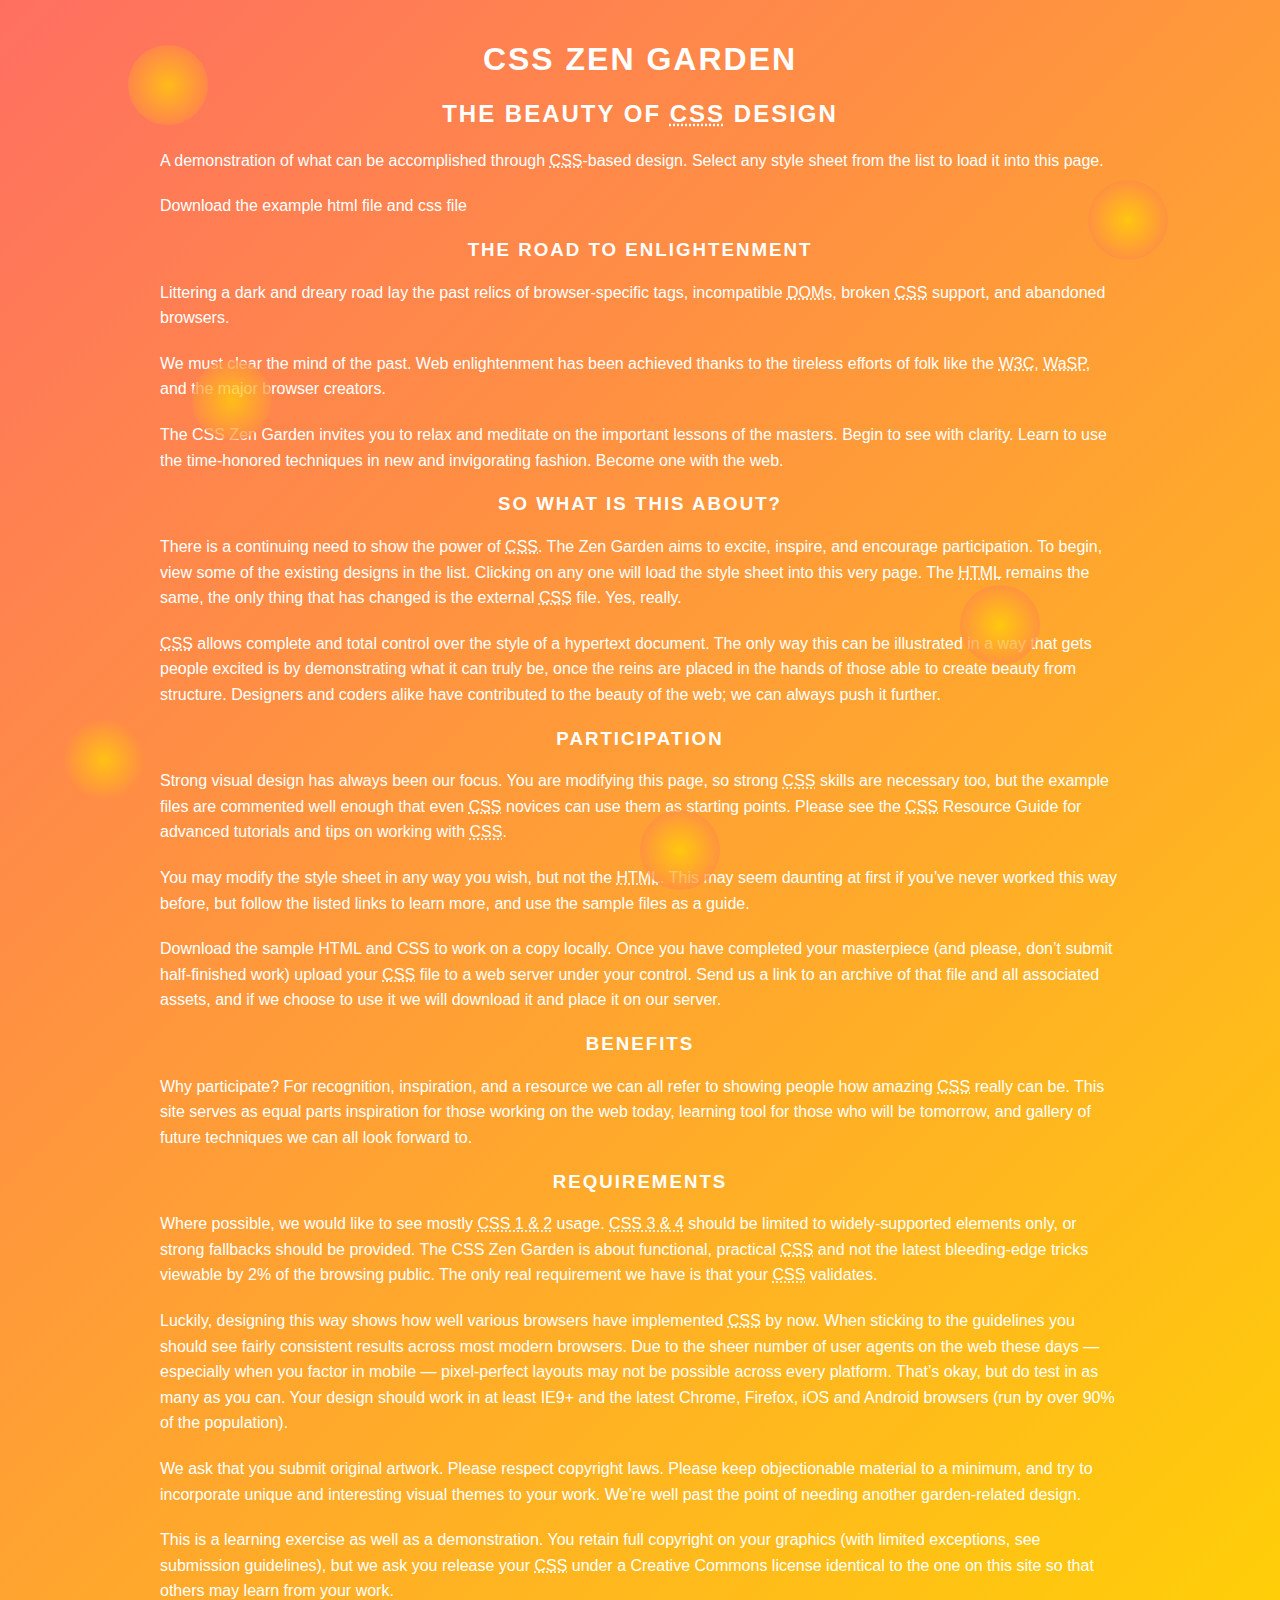
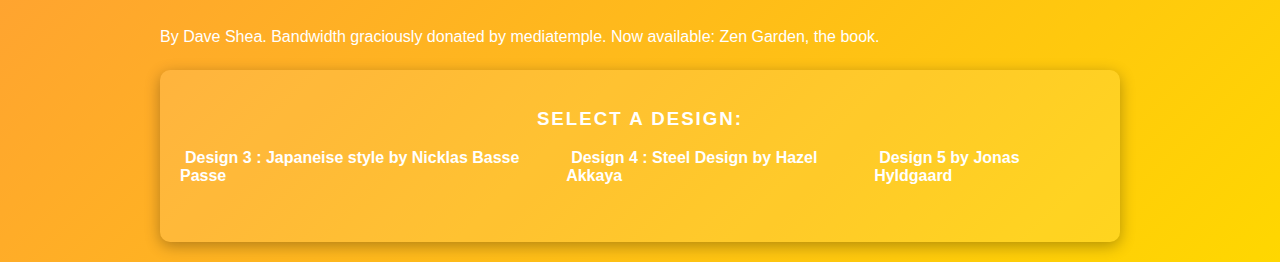
<file: Balls.html>
<!DOCTYPE html>
<html lang="en">
<head>
	<meta charset="utf-8">
	<title>CSS Zen Garden: The Beauty of CSS Design</title>

	<link rel="stylesheet" media="screen" href="./Victor/styles.css">
	<link rel="alternate" type="application/rss+xml" title="RSS" href="http://www.csszengarden.com/zengarden.xml">

	<meta name="viewport" content="width=device-width, initial-scale=1.0">
	<meta name="author" content="Dave Shea">
	<meta name="description" content="A demonstration of what can be accomplished visually through CSS-based design.">
	<meta name="robots" content="all">

</head>

<body id="css-zen-garden">
<div class="page-wrapper">

	<section class="intro" id="zen-intro">
		<header role="banner">
			<h1>CSS Zen Garden</h1>
			<h2>The Beauty of <abbr title="Cascading Style Sheets">CSS</abbr> Design</h2>
		</header>

		<div class="summary" id="zen-summary" role="article">
			<p>A demonstration of what can be accomplished through <abbr title="Cascading Style Sheets">CSS</abbr>-based design. Select any style sheet from the list to load it into this page.</p>
			<p>Download the example <a href="/examples/index" title="This page's source HTML code, not to be modified.">html file</a> and <a href="/examples/style.css" title="This page's sample CSS, the file you may modify.">css file</a></p>
		</div>

		<div class="preamble" id="zen-preamble" role="article">
			<h3>The Road to Enlightenment</h3>
			<p>Littering a dark and dreary road lay the past relics of browser-specific tags, incompatible <abbr title="Document Object Model">DOM</abbr>s, broken <abbr title="Cascading Style Sheets">CSS</abbr> support, and abandoned browsers.</p>
			<p>We must clear the mind of the past. Web enlightenment has been achieved thanks to the tireless efforts of folk like the <abbr title="World Wide Web Consortium">W3C</abbr>, <abbr title="Web Standards Project">WaSP</abbr>, and the major browser creators.</p>
			<p>The CSS Zen Garden invites you to relax and meditate on the important lessons of the masters. Begin to see with clarity. Learn to use the time-honored techniques in new and invigorating fashion. Become one with the web.</p>
		</div>
	</section>

	<div class="main supporting" id="zen-supporting" role="main">
		<div class="explanation" id="zen-explanation" role="article">
			<h3>So What is This About?</h3>
			<p>There is a continuing need to show the power of <abbr title="Cascading Style Sheets">CSS</abbr>. The Zen Garden aims to excite, inspire, and encourage participation. To begin, view some of the existing designs in the list. Clicking on any one will load the style sheet into this very page. The <abbr title="HyperText Markup Language">HTML</abbr> remains the same, the only thing that has changed is the external <abbr title="Cascading Style Sheets">CSS</abbr> file. Yes, really.</p>
			<p><abbr title="Cascading Style Sheets">CSS</abbr> allows complete and total control over the style of a hypertext document. The only way this can be illustrated in a way that gets people excited is by demonstrating what it can truly be, once the reins are placed in the hands of those able to create beauty from structure. Designers and coders alike have contributed to the beauty of the web; we can always push it further.</p>
		</div>

		<div class="participation" id="zen-participation" role="article">
			<h3>Participation</h3>
			<p>Strong visual design has always been our focus. You are modifying this page, so strong <abbr title="Cascading Style Sheets">CSS</abbr> skills are necessary too, but the example files are commented well enough that even <abbr title="Cascading Style Sheets">CSS</abbr> novices can use them as starting points. Please see the <a href="/pages/resources/" title="A listing of CSS-related resources"><abbr title="Cascading Style Sheets">CSS</abbr> Resource Guide</a> for advanced tutorials and tips on working with <abbr title="Cascading Style Sheets">CSS</abbr>.</p>
			<p>You may modify the style sheet in any way you wish, but not the <abbr title="HyperText Markup Language">HTML</abbr>. This may seem daunting at first if you&#8217;ve never worked this way before, but follow the listed links to learn more, and use the sample files as a guide.</p>
			<p>Download the sample <a href="/examples/index" title="This page's source HTML code, not to be modified.">HTML</a> and <a href="/examples/style.css" title="This page's sample CSS, the file you may modify.">CSS</a> to work on a copy locally. Once you have completed your masterpiece (and please, don&#8217;t submit half-finished work) upload your <abbr title="Cascading Style Sheets">CSS</abbr> file to a web server under your control. <a href="/pages/submit/" title="Use the contact form to send us your CSS file">Send us a link</a> to an archive of that file and all associated assets, and if we choose to use it we will download it and place it on our server.</p>
		</div>

		<div class="benefits" id="zen-benefits" role="article">
			<h3>Benefits</h3>
			<p>Why participate? For recognition, inspiration, and a resource we can all refer to showing people how amazing <abbr title="Cascading Style Sheets">CSS</abbr> really can be. This site serves as equal parts inspiration for those working on the web today, learning tool for those who will be tomorrow, and gallery of future techniques we can all look forward to.</p>
		</div>

		<div class="requirements" id="zen-requirements" role="article">
			<h3>Requirements</h3>
			<p>Where possible, we would like to see mostly <abbr title="Cascading Style Sheets, levels 1 and 2">CSS 1 &amp; 2</abbr> usage. <abbr title="Cascading Style Sheets, levels 3 and 4">CSS 3 &amp; 4</abbr> should be limited to widely-supported elements only, or strong fallbacks should be provided. The CSS Zen Garden is about functional, practical <abbr title="Cascading Style Sheets">CSS</abbr> and not the latest bleeding-edge tricks viewable by 2% of the browsing public. The only real requirement we have is that your <abbr title="Cascading Style Sheets">CSS</abbr> validates.</p>
			<p>Luckily, designing this way shows how well various browsers have implemented <abbr title="Cascading Style Sheets">CSS</abbr> by now. When sticking to the guidelines you should see fairly consistent results across most modern browsers. Due to the sheer number of user agents on the web these days &#8212; especially when you factor in mobile &#8212; pixel-perfect layouts may not be possible across every platform. That&#8217;s okay, but do test in as many as you can. Your design should work in at least IE9+ and the latest Chrome, Firefox, iOS and Android browsers (run by over 90% of the population).</p>
			<p>We ask that you submit original artwork. Please respect copyright laws. Please keep objectionable material to a minimum, and try to incorporate unique and interesting visual themes to your work. We&#8217;re well past the point of needing another garden-related design.</p>
			<p>This is a learning exercise as well as a demonstration. You retain full copyright on your graphics (with limited exceptions, see <a href="/pages/submit/guidelines/">submission guidelines</a>), but we ask you release your <abbr title="Cascading Style Sheets">CSS</abbr> under a Creative Commons license identical to the <a href="http://creativecommons.org/licenses/by-nc-sa/3.0/" title="View the Zen Garden's license information.">one on this site</a> so that others may learn from your work.</p>
			<p role="contentinfo">By <a href="http://www.mezzoblue.com/">Dave Shea</a>. Bandwidth graciously donated by <a href="http://www.mediatemple.net/">mediatemple</a>. Now available: <a href="http://www.amazon.com/exec/obidos/ASIN/0321303474/mezzoblue-20/">Zen Garden, the book</a>.</p>
		</div>

	</div>


	<aside class="sidebar" role="complementary">
		<div class="wrapper">

			<div class="design-selection" id="design-selection">
				<h3 class="select">Select a Design:</h3>
				<nav role="navigation">
					<ul>
						<li>
							<a href="./Japaneise_style.html" class="link">
								Design 3 : Japaneise style by Nicklas Basse Passe
							</a>
						</li>

						<li>
							<a href="./steel-design.html" class="link">
								Design 4 : Steel Design by Hazel Akkaya	
							</a>
						</li>

						<li>
							<a href="./supertree5000.html" class="link">
								Design 5 by Jonas Hyldgaard
							</a>
							
						</li>
					</ul>
				</nav>
			</div>
	</aside>
</div>

<div class="extra1" role="presentation"></div><div class="extra2" role="presentation"></div><div class="extra3" role="presentation"></div>
<div class="extra4" role="presentation"></div><div class="extra5" role="presentation"></div><div class="extra6" role="presentation"></div>

</body>
</html>
</file>
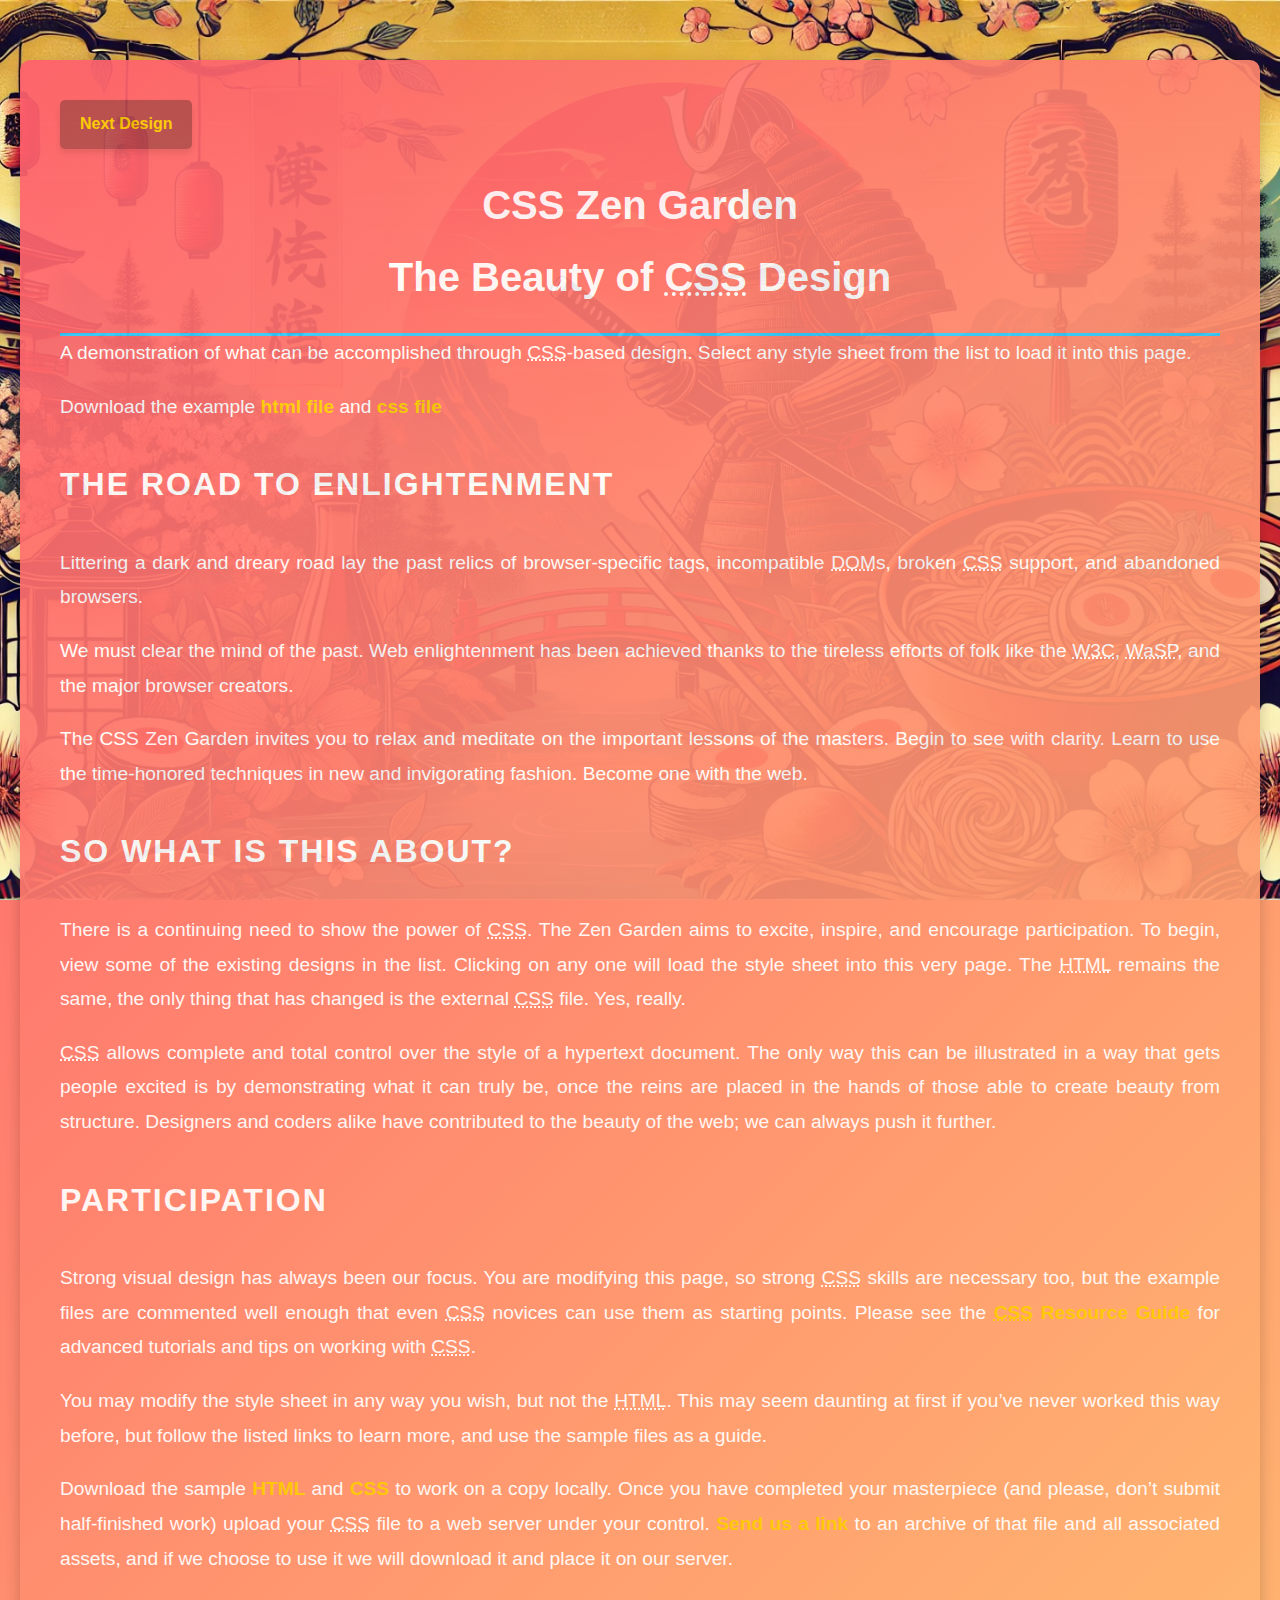
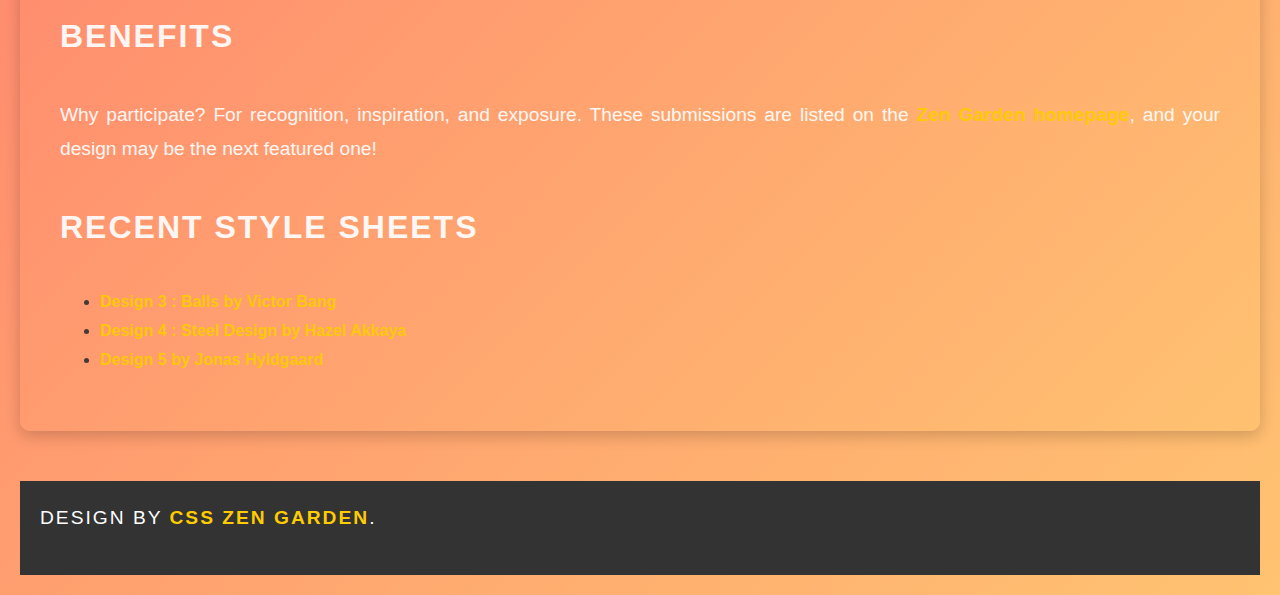
<file: Japaneise_style.html>
<!DOCTYPE html>
<html lang="en">
<head>
    <meta charset="utf-8">
    <title>CSS Zen Garden: The Beauty of CSS Design</title>
    <meta name="viewport" content="width=device-width, initial-scale=1.0">
    <meta name="author" content="Dave Shea">
    <meta name="description" content="A demonstration of what can be accomplished visually through CSS-based design.">
    <meta name="robots" content="all">
    <meta name="viewport" content="width=device-width, initial-scale=1.0">
    <title>Knap Eksempel</title>
    <link rel="stylesheet" href="./Japaneise_style/style.css"> <!-- Forbinder til CSS -->
 
    <!--[if lt IE 9]>
    <script src="script/html5shiv.js"></script>
    <![endif]-->
</head>
 
<body id="css-zen-garden">
 
<div class="page-wrapper">
    <!-- Tilføjet knappen øverst i siden -->
    <a href="./Balls.html" class="next-button">Next Design</a>
 
    <section class="intro" id="zen-intro">
        <header role="banner">
            <h1>CSS Zen Garden</h1>
            <h2>The Beauty of <abbr title="Cascading Style Sheets">CSS</abbr> Design</h2>
        </header>
 
        <div class="summary" id="zen-summary" role="article">
            <p>A demonstration of what can be accomplished through <abbr title="Cascading Style Sheets">CSS</abbr>-based design. Select any style sheet from the list to load it into this page.</p>
            <p>Download the example <a href="/examples/index" title="This page's source HTML code, not to be modified.">html file</a> and <a href="/examples/style.css" title="This page's sample CSS, the file you may modify.">css file</a></p>
        </div>
 
        <div class="preamble" id="zen-preamble" role="article">
            <h3>The Road to Enlightenment</h3>
            <p>Littering a dark and dreary road lay the past relics of browser-specific tags, incompatible <abbr title="Document Object Model">DOM</abbr>s, broken <abbr title="Cascading Style Sheets">CSS</abbr> support, and abandoned browsers.</p>
            <p>We must clear the mind of the past. Web enlightenment has been achieved thanks to the tireless efforts of folk like the <abbr title="World Wide Web Consortium">W3C</abbr>, <abbr title="Web Standards Project">WaSP</abbr>, and the major browser creators.</p>
            <p>The CSS Zen Garden invites you to relax and meditate on the important lessons of the masters. Begin to see with clarity. Learn to use the time-honored techniques in new and invigorating fashion. Become one with the web.</p>
        </div>
    </section>
 
    <div class="main supporting" id="zen-supporting" role="main">
        <div class="explanation" id="zen-explanation" role="article">
            <h3>So What is This About?</h3>
            <p>There is a continuing need to show the power of <abbr title="Cascading Style Sheets">CSS</abbr>. The Zen Garden aims to excite, inspire, and encourage participation. To begin, view some of the existing designs in the list. Clicking on any one will load the style sheet into this very page. The <abbr title="HyperText Markup Language">HTML</abbr> remains the same, the only thing that has changed is the external <abbr title="Cascading Style Sheets">CSS</abbr> file. Yes, really.</p>
            <p><abbr title="Cascading Style Sheets">CSS</abbr> allows complete and total control over the style of a hypertext document. The only way this can be illustrated in a way that gets people excited is by demonstrating what it can truly be, once the reins are placed in the hands of those able to create beauty from structure. Designers and coders alike have contributed to the beauty of the web; we can always push it further.</p>
        </div>
 
        <div class="participation" id="zen-participation" role="article">
            <h3>Participation</h3>
            <p>Strong visual design has always been our focus. You are modifying this page, so strong <abbr title="Cascading Style Sheets">CSS</abbr> skills are necessary too, but the example files are commented well enough that even <abbr title="Cascading Style Sheets">CSS</abbr> novices can use them as starting points. Please see the <a href="/pages/resources/" title="A listing of CSS-related resources"><abbr title="Cascading Style Sheets">CSS</abbr> Resource Guide</a> for advanced tutorials and tips on working with <abbr title="Cascading Style Sheets">CSS</abbr>.</p>
            <p>You may modify the style sheet in any way you wish, but not the <abbr title="HyperText Markup Language">HTML</abbr>. This may seem daunting at first if you&#8217;ve never worked this way before, but follow the listed links to learn more, and use the sample files as a guide.</p>
            <p>Download the sample <a href="/examples/index" title="This page's source HTML code, not to be modified.">HTML</a> and <a href="/examples/style.css" title="This page's sample CSS, the file you may modify.">CSS</a> to work on a copy locally. Once you have completed your masterpiece (and please, don&#8217;t submit half-finished work) upload your <abbr title="Cascading Style Sheets">CSS</abbr> file to a web server under your control. <a href="/pages/submit/" title="Use the contact form to send us your CSS file">Send us a link</a> to an archive of that file and all associated assets, and if we choose to use it we will download it and place it on our server.</p>
        </div>
 
        <div class="benefits" id="zen-benefits" role="article">
            <h3>Benefits</h3>
            <p>Why participate? For recognition, inspiration, and exposure. These submissions are listed on the <a href="http://www.csszengarden.com/" title="Zen Garden Homepage">Zen Garden homepage</a>, and your design may be the next featured one!</p>
        </div>
    </div>
 
    <section class="sidebar">
        <h3>Recent Style Sheets</h3>
        <ul>
            <li>
                <a href="./Balls.html" class="link">
                    Design 3 : Balls by Victor Bang
                </a>
            </li>

            <li>
                <a href="./index.html" class="link">
                    Design 4 : Steel Design by Hazel Akkaya	
                </a>
            </li>

            <li>
                <a href="./supertree5000.html" class="link">
                    Design 5 by Jonas Hyldgaard
                </a>
                
            </li>
        </ul>
    </section>
    
</div>
 
<footer>
    <div class="copyright">
        <p>Design by <a href="https://www.csszengarden.com/">CSS Zen Garden</a>.</p>
    </div>
</footer>
 
</body>
</html>
</file>
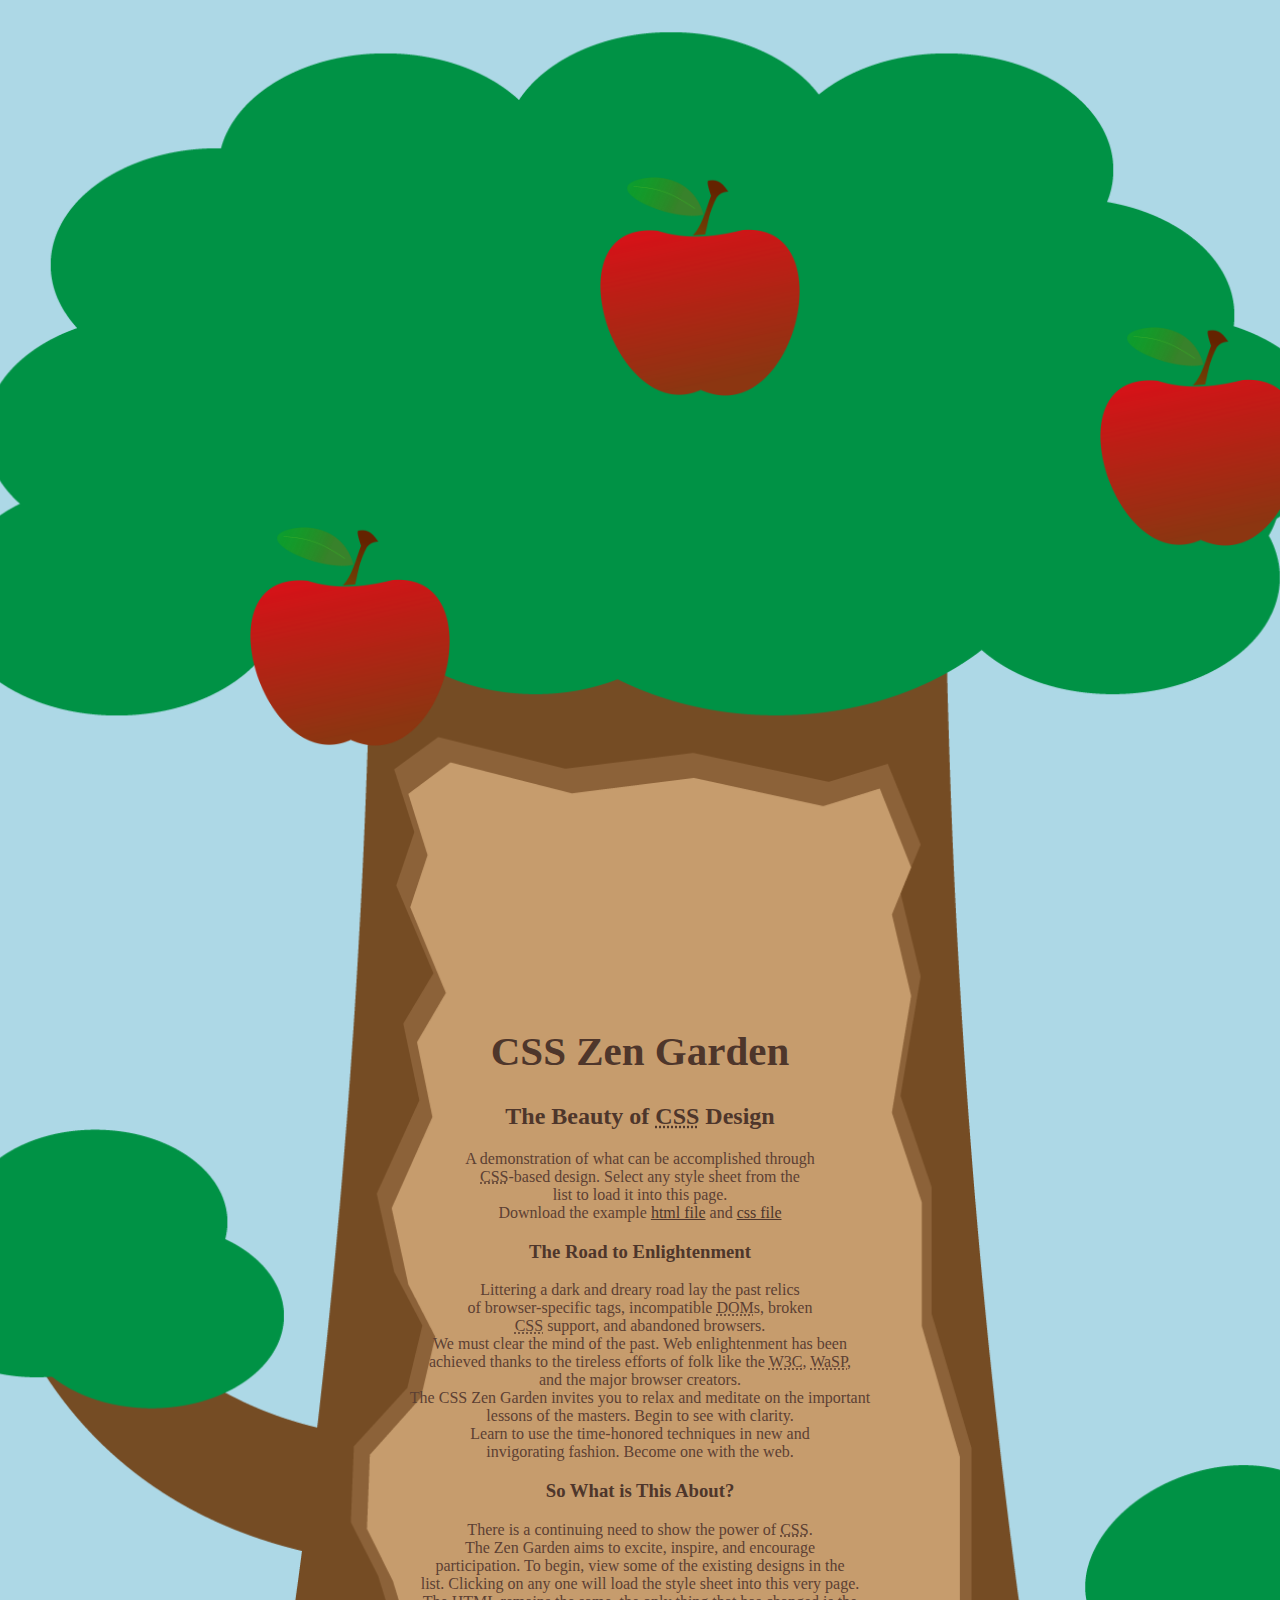
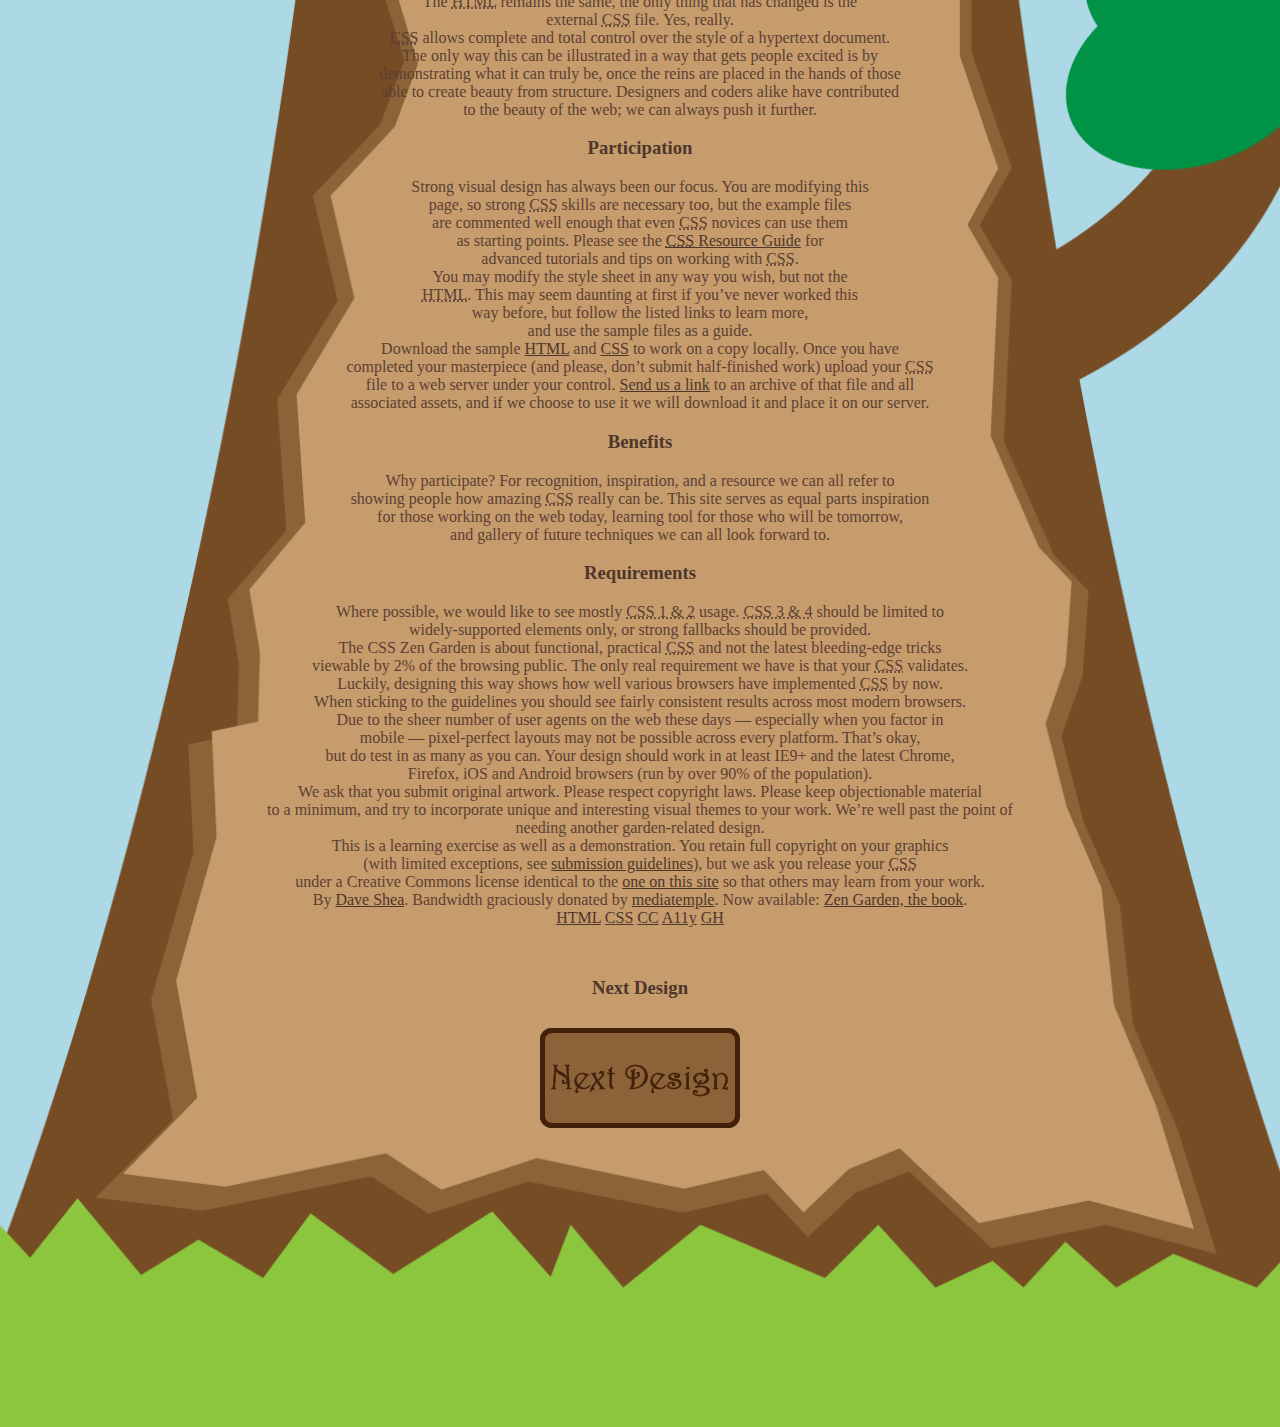
<file: supertree5000.html>
<!DOCTYPE html>
<html lang="en">
<head>
	<meta charset="utf-8">
	<title>CSS Zen Garden: The Beauty of CSS Design</title>

	<link rel="stylesheet" media="screen" href="./JonasH/style.css">
	<link rel="alternate" type="application/rss+xml" title="RSS" href="http://www.csszengarden.com/zengarden.xml">
	<meta name="viewport" content="width=device-width, initial-scale=1.0">
	<meta name="author" content="Dave Shea">
	<meta name="description" content="A demonstration of what can be accomplished visually through CSS-based design.">
	<meta name="robots" content="all">


	<!--[if lt IE 9]>
	<script src="script/html5shiv.js"></script>
	<![endif]-->
</head>

<!--



	View source is a feature, not a bug. Thanks for your curiosity and
	interest in participating!

	Here are the submission guidelines for the new and improved csszengarden.com:

	- CSS3? Of course! Prefix for ALL browsers where necessary.
	- go responsive; test your layout at multiple screen sizes.
	- your browser testing baseline: IE9+, recent Chrome/Firefox/Safari, and iOS/Android
	- Graceful degradation is acceptable, and in fact highly encouraged.
	- use classes for styling. Don't use ids.
	- web fonts are cool, just make sure you have a license to share the files. Hosted
	  services that are applied via the CSS file (ie. Google Fonts) will work fine, but
	  most that require custom HTML won't. TypeKit is supported, see the readme on this
	  page for usage instructions: https://github.com/mezzoblue/csszengarden.com/

	And a few tips on building your CSS file:

	- use :first-child, :last-child and :nth-child to get at non-classed elements
	- use ::before and ::after to create pseudo-elements for extra styling
	- use multiple background images to apply as many as you need to any element
	- use the Kellum Method for image replacement, if still needed. http://goo.gl/GXxdI
	- don't rely on the extra divs at the bottom. Use ::before and ::after instead.

		
-->

<body id="css-zen-garden">

	<img src="./JonasH/images/apple.png" class="apple1">
	<img src="./JonasH/images/apple.png" class="apple2">
	<img src="./JonasH/images/apple.png" class="apple3">


<div class="text-container">

	<section class="intro container" id="zen-intro">
		<header role="banner">
			<h1>CSS Zen Garden</h1>
			<h2>The Beauty of <abbr title="Cascading Style Sheets">CSS</abbr> Design</h2>
		</header>

		<div class="summary" id="zen-summary" role="article">
			<p>A demonstration of what can be accomplished through <br> <abbr title="Cascading Style Sheets">CSS</abbr>-based design. Select any style sheet from the <br> list to load it into this page.</p>
			<p>Download the example <a href="/examples/index" title="This page's source HTML code, not to be modified.">html file</a> and <a href="/examples/style.css" title="This page's sample CSS, the file you may modify.">css file</a></p>
		</div>

		<div class="preamble" id="zen-preamble" role="article">
			<h3>The Road to Enlightenment</h3>
			<p>Littering a dark and dreary road lay the past relics <br> of browser-specific tags, incompatible <abbr title="Document Object Model">DOM</abbr>s, broken <br> <abbr title="Cascading Style Sheets">CSS</abbr> support, and abandoned browsers.</p>
			<p>We must clear the mind of the past. Web enlightenment has been <br> achieved thanks to the tireless efforts of folk like the <abbr title="World Wide Web Consortium">W3C</abbr>, <abbr title="Web Standards Project">WaSP</abbr>, <br> and the major browser creators.</p>
			<p>The CSS Zen Garden invites you to relax and meditate on the important <br> lessons of the masters. Begin to see with clarity.<br> Learn to use the time-honored techniques in new and<br> invigorating fashion. Become one with the web.</p>
		</div>
	</section>

	<div class="main supporting" id="zen-supporting" role="main">
		<div class="explanation" id="zen-explanation" role="article">
			<h3>So What is This About?</h3>
			<p>There is a continuing need to show the power of <abbr title="Cascading Style Sheets">CSS</abbr>.<br> The Zen Garden aims to excite, inspire, and encourage <br>participation. To begin, view some of the existing designs in the<br> list. Clicking on any one will load the style sheet into this very page. <br>The <abbr title="HyperText Markup Language">HTML</abbr> remains the same, the only thing that has changed is the<br> external <abbr title="Cascading Style Sheets">CSS</abbr> file. Yes, really.</p>
			<p><abbr title="Cascading Style Sheets">CSS</abbr> allows complete and total control over the style of a hypertext document.<br> The only way this can be illustrated in a way that gets people excited is by<br> demonstrating what it can truly be, once the reins are placed in the hands of those<br> able to create beauty from structure. Designers and coders alike have contributed <br>to the beauty of the web; we can always push it further.</p>
		</div>

		<div class="participation" id="zen-participation" role="article">
			<h3>Participation</h3>
			<p>Strong visual design has always been our focus. You are modifying this <br> page, so strong <abbr title="Cascading Style Sheets">CSS</abbr> skills are necessary too, but the example files<br> are commented well enough that even <abbr title="Cascading Style Sheets">CSS</abbr> novices can use them<br> as starting points. Please see the <a href="/pages/resources/" title="A listing of CSS-related resources"><abbr title="Cascading Style Sheets">CSS</abbr> Resource Guide</a> for <br>advanced tutorials and tips on working with <abbr title="Cascading Style Sheets">CSS</abbr>.</p>
			<p>You may modify the style sheet in any way you wish, but not the <br><abbr title="HyperText Markup Language">HTML</abbr>. This may seem daunting at first if you&#8217;ve never worked this<br> way before, but follow the listed links to learn more, <br>and use the sample files as a guide.</p>
			<p>Download the sample <a href="/examples/index" title="This page's source HTML code, not to be modified.">HTML</a> and <a href="/examples/style.css" title="This page's sample CSS, the file you may modify.">CSS</a> to work on a copy locally. Once you have <br>completed your masterpiece (and please, don&#8217;t submit half-finished work) upload your <abbr title="Cascading Style Sheets">CSS</abbr> <br>file to a web server under your control. <a href="/pages/submit/" title="Use the contact form to send us your CSS file">Send us a link</a> to an archive of that file and all<br> associated assets, and if we choose to use it we will download it and place it on our server.</p>
		</div>

		<div class="benefits" id="zen-benefits" role="article">
			<h3>Benefits</h3>
			<p>Why participate? For recognition, inspiration, and a resource we can all refer to <br>showing people how amazing <abbr title="Cascading Style Sheets">CSS</abbr> really can be. This site serves as equal parts inspiration<br> for those working on the web today, learning tool for those who will be tomorrow,<br> and gallery of future techniques we can all look forward to.</p>
		</div>

		<div class="requirements" id="zen-requirements" role="article">
			<h3>Requirements</h3>
			<p>Where possible, we would like to see mostly <abbr title="Cascading Style Sheets, levels 1 and 2">CSS 1 &amp; 2</abbr> usage. <abbr title="Cascading Style Sheets, levels 3 and 4">CSS 3 &amp; 4</abbr> should be limited to<br> widely-supported elements only, or strong fallbacks should be provided.<br> The CSS Zen Garden is about functional, practical <abbr title="Cascading Style Sheets">CSS</abbr> and not the latest bleeding-edge tricks <br>viewable by 2% of the browsing public. The only real requirement we have is that your <abbr title="Cascading Style Sheets">CSS</abbr> validates.</p>
			<p>Luckily, designing this way shows how well various browsers have implemented <abbr title="Cascading Style Sheets">CSS</abbr> by now.<br>When sticking to the guidelines you should see fairly consistent results across most modern browsers. <br>Due to the sheer number of user agents on the web these days &#8212; especially when you factor in <br>mobile &#8212; pixel-perfect layouts may not be possible across every platform. That&#8217;s okay, <br>but do test in as many as you can. Your design should work in at least IE9+ and the latest Chrome,<br> Firefox, iOS and Android browsers (run by over 90% of the population).</p>
			<p>We ask that you submit original artwork. Please respect copyright laws. Please keep objectionable material<br> to a minimum, and try to incorporate unique and interesting visual themes to your work. We&#8217;re well past the point of <br>needing another garden-related design.</p>
			<p>This is a learning exercise as well as a demonstration. You retain full copyright on your graphics<br> (with limited exceptions, see <a href="/pages/submit/guidelines/">submission guidelines</a>), but we ask you release your <abbr title="Cascading Style Sheets">CSS</abbr> <br>under a Creative Commons license identical to the <a href="http://creativecommons.org/licenses/by-nc-sa/3.0/" title="View the Zen Garden's license information.">one on this site</a> so that others may learn from your work.</p>
			<p role="contentinfo">By <a href="http://www.mezzoblue.com/">Dave Shea</a>. Bandwidth graciously donated by <a href="http://www.mediatemple.net/">mediatemple</a>. Now available: <a href="http://www.amazon.com/exec/obidos/ASIN/0321303474/mezzoblue-20/">Zen Garden, the book</a>.</p>
		</div>

		<footer>
			<a href="http://validator.w3.org/check/referer" title="Check the validity of this site&#8217;s HTML" class="zen-validate-html">HTML</a>
			<a href="http://jigsaw.w3.org/css-validator/check/referer" title="Check the validity of this site&#8217;s CSS" class="zen-validate-css">CSS</a>
			<a href="http://creativecommons.org/licenses/by-nc-sa/3.0/" title="View the Creative Commons license of this site: Attribution-NonCommercial-ShareAlike." class="zen-license">CC</a>
			<a href="http://mezzoblue.com/zengarden/faq/#aaa" title="Read about the accessibility of this site" class="zen-accessibility">A11y</a>
			<a href="https://github.com/mezzoblue/csszengarden.com" title="Fork this site on Github" class="zen-github">GH</a>
		</footer>

	</div>
</div>

<div>
	<h3 class="nextdesigntext">Next Design</h3>
	<div class="button-container">
		<a href="./index.html" class="buttonlink">
			<img src="./JonasH/images/button.png" class="button" alt="button that leads to next design">
		</a>
	</div>
</div>

<!--

	These superfluous divs/spans were originally provided as catch-alls to add extra imagery.
	These days we have full ::before and ::after support, favour using those instead.
	These only remain for historical design compatibility. They might go away one day.
		
-->
<div class="extra1" role="presentation"></div><div class="extra2" role="presentation"></div><div class="extra3" role="presentation"></div>
<div class="extra4" role="presentation"></div><div class="extra5" role="presentation"></div><div class="extra6" role="presentation"></div>

</body>
</html>
</file>
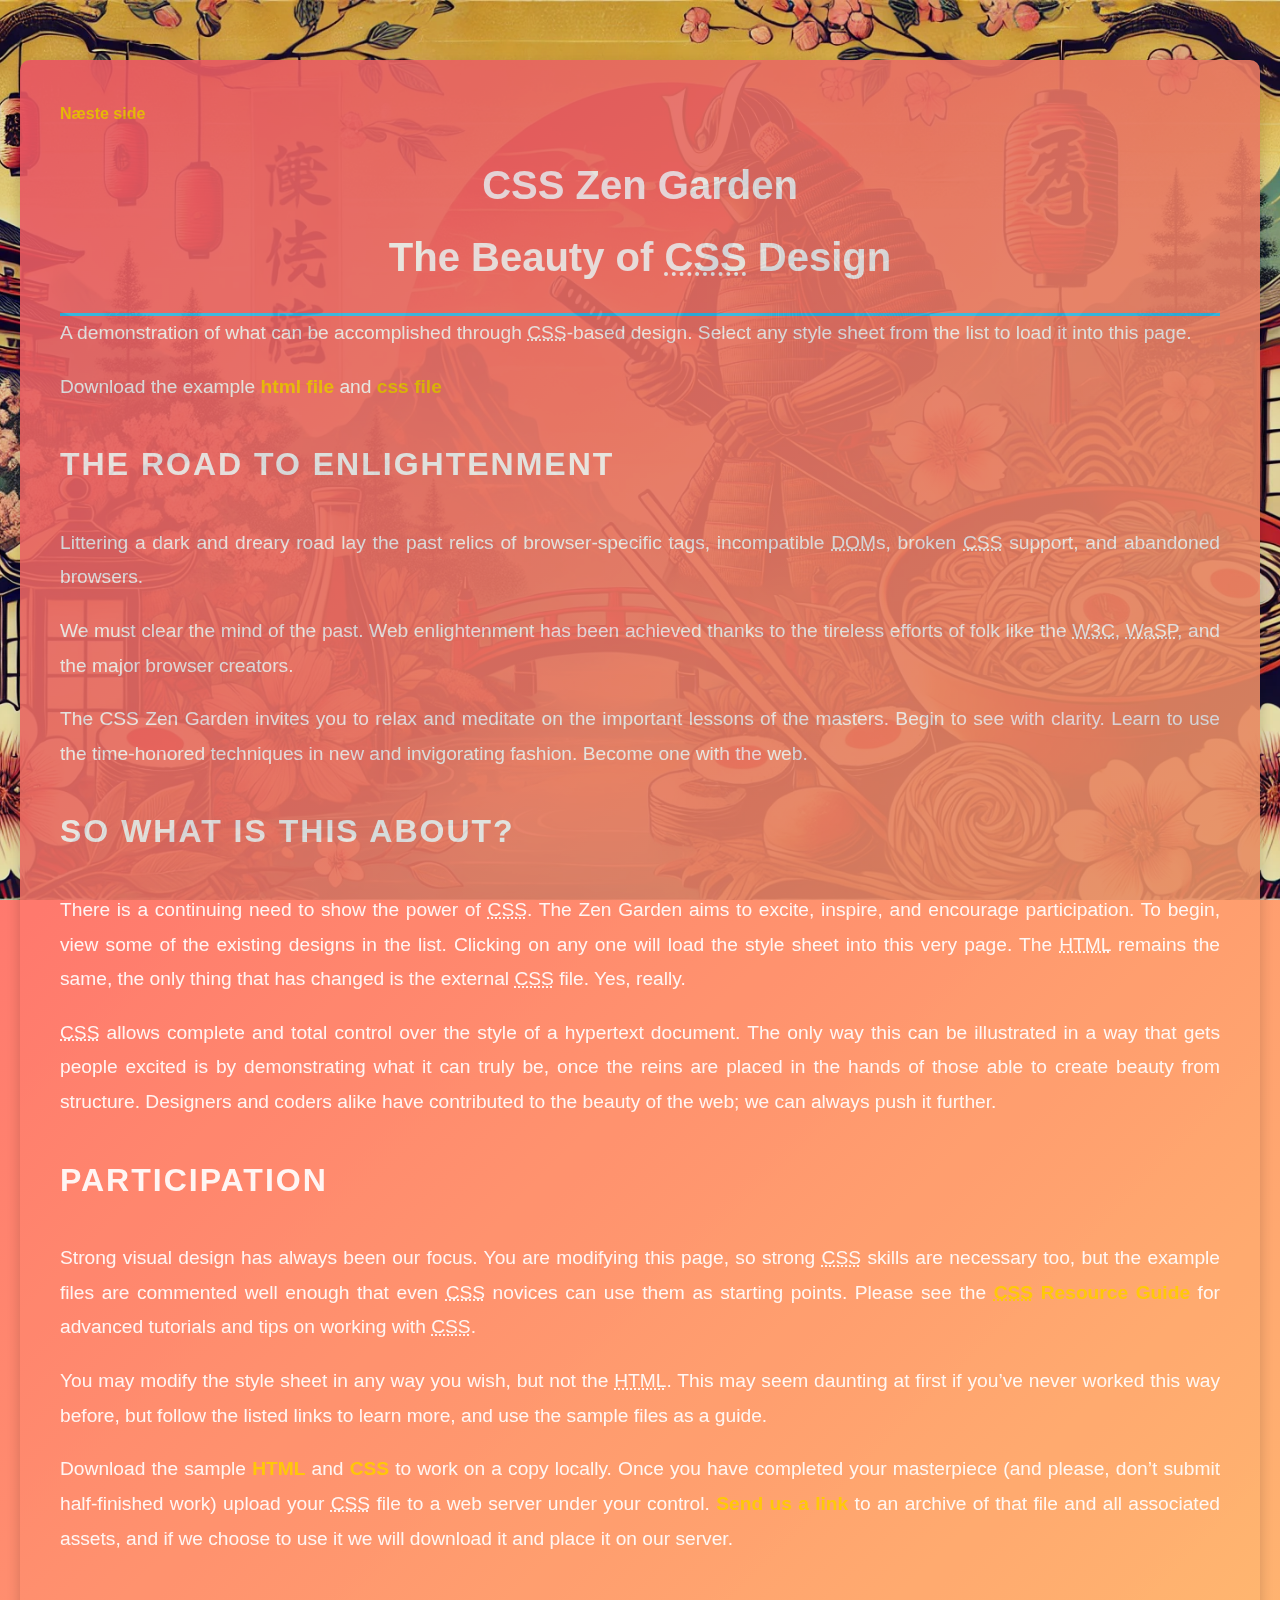
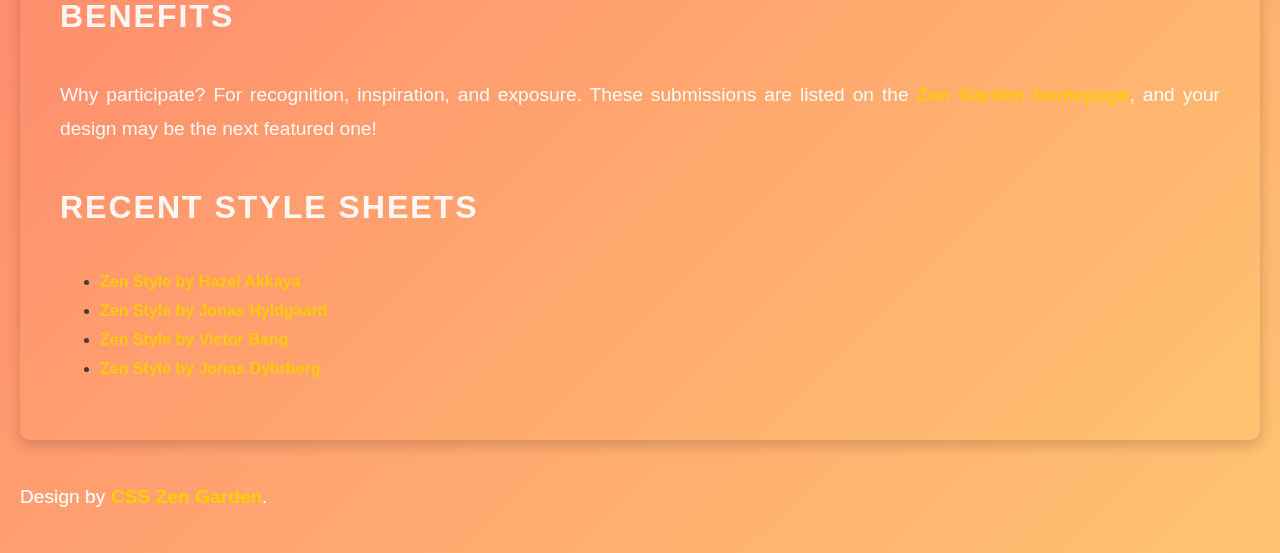
<file: Japaneise_style/Japaneise_style_old.html>
<!DOCTYPE html>
<html lang="en">
<head>
    <meta charset="utf-8">
    <title>CSS Zen Garden: The Beauty of CSS Design</title>
    <meta name="viewport" content="width=device-width, initial-scale=1.0">
    <meta name="author" content="Dave Shea">
    <meta name="description" content="A demonstration of what can be accomplished visually through CSS-based design.">
    <meta name="robots" content="all">
    <meta name="viewport" content="width=device-width, initial-scale=1.0">
    <title>Knap Eksempel</title>
    <link rel="stylesheet" href="./style_copy.css"> <!-- Forbinder til CSS -->
 
    <!--[if lt IE 9]>
    <script src="script/html5shiv.js"></script>
    <![endif]-->
</head>
 
<body id="css-zen-garden">
 
<div class="page-wrapper">
    <!-- Tilføjet knappen øverst i siden -->
    <a href="./Steel-design.html" class="next-button">Næste side</a>
 
    <section class="intro" id="zen-intro">
        <header role="banner">
            <h1>CSS Zen Garden</h1>
            <h2>The Beauty of <abbr title="Cascading Style Sheets">CSS</abbr> Design</h2>
        </header>
 
        <div class="summary" id="zen-summary" role="article">
            <p>A demonstration of what can be accomplished through <abbr title="Cascading Style Sheets">CSS</abbr>-based design. Select any style sheet from the list to load it into this page.</p>
            <p>Download the example <a href="/examples/index" title="This page's source HTML code, not to be modified.">html file</a> and <a href="/examples/style.css" title="This page's sample CSS, the file you may modify.">css file</a></p>
        </div>
 
        <div class="preamble" id="zen-preamble" role="article">
            <h3>The Road to Enlightenment</h3>
            <p>Littering a dark and dreary road lay the past relics of browser-specific tags, incompatible <abbr title="Document Object Model">DOM</abbr>s, broken <abbr title="Cascading Style Sheets">CSS</abbr> support, and abandoned browsers.</p>
            <p>We must clear the mind of the past. Web enlightenment has been achieved thanks to the tireless efforts of folk like the <abbr title="World Wide Web Consortium">W3C</abbr>, <abbr title="Web Standards Project">WaSP</abbr>, and the major browser creators.</p>
            <p>The CSS Zen Garden invites you to relax and meditate on the important lessons of the masters. Begin to see with clarity. Learn to use the time-honored techniques in new and invigorating fashion. Become one with the web.</p>
        </div>
    </section>
 
    <div class="main supporting" id="zen-supporting" role="main">
        <div class="explanation" id="zen-explanation" role="article">
            <h3>So What is This About?</h3>
            <p>There is a continuing need to show the power of <abbr title="Cascading Style Sheets">CSS</abbr>. The Zen Garden aims to excite, inspire, and encourage participation. To begin, view some of the existing designs in the list. Clicking on any one will load the style sheet into this very page. The <abbr title="HyperText Markup Language">HTML</abbr> remains the same, the only thing that has changed is the external <abbr title="Cascading Style Sheets">CSS</abbr> file. Yes, really.</p>
            <p><abbr title="Cascading Style Sheets">CSS</abbr> allows complete and total control over the style of a hypertext document. The only way this can be illustrated in a way that gets people excited is by demonstrating what it can truly be, once the reins are placed in the hands of those able to create beauty from structure. Designers and coders alike have contributed to the beauty of the web; we can always push it further.</p>
        </div>
 
        <div class="participation" id="zen-participation" role="article">
            <h3>Participation</h3>
            <p>Strong visual design has always been our focus. You are modifying this page, so strong <abbr title="Cascading Style Sheets">CSS</abbr> skills are necessary too, but the example files are commented well enough that even <abbr title="Cascading Style Sheets">CSS</abbr> novices can use them as starting points. Please see the <a href="/pages/resources/" title="A listing of CSS-related resources"><abbr title="Cascading Style Sheets">CSS</abbr> Resource Guide</a> for advanced tutorials and tips on working with <abbr title="Cascading Style Sheets">CSS</abbr>.</p>
            <p>You may modify the style sheet in any way you wish, but not the <abbr title="HyperText Markup Language">HTML</abbr>. This may seem daunting at first if you&#8217;ve never worked this way before, but follow the listed links to learn more, and use the sample files as a guide.</p>
            <p>Download the sample <a href="/examples/index" title="This page's source HTML code, not to be modified.">HTML</a> and <a href="/examples/style.css" title="This page's sample CSS, the file you may modify.">CSS</a> to work on a copy locally. Once you have completed your masterpiece (and please, don&#8217;t submit half-finished work) upload your <abbr title="Cascading Style Sheets">CSS</abbr> file to a web server under your control. <a href="/pages/submit/" title="Use the contact form to send us your CSS file">Send us a link</a> to an archive of that file and all associated assets, and if we choose to use it we will download it and place it on our server.</p>
        </div>
 
        <div class="benefits" id="zen-benefits" role="article">
            <h3>Benefits</h3>
            <p>Why participate? For recognition, inspiration, and exposure. These submissions are listed on the <a href="http://www.csszengarden.com/" title="Zen Garden Homepage">Zen Garden homepage</a>, and your design may be the next featured one!</p>
        </div>
    </div>
 
    <section class="sidebar">
        <h3>Recent Style Sheets</h3>
        <ul>
            <li>
                <a href="./steel-design.html" class="link active">
                    Zen Style by Hazel Akkaya
                </a>
            </li>
            <li>
                <a href="??">
                    Zen Style by Jonas Hyldgaard
                </a>
            </li>
            <li>
                <a href="./Victor.html">
                    Zen Style by Victor Bang
                </a>
            </li>
            <li>
                <a href="./index.html">
                    Zen Style by Jonas Dyhrberg
                </a>
                
            </li> 
        </ul>
    </section>
    
</div>
 
<footer>
    <div class="copyright">
        <p>Design by <a href="https://www.csszengarden.com/">CSS Zen Garden</a>.</p>
    </div>
</footer>
 
</body>
</html>
</file>
<file: Victor/styles.css>
/* General Styling */
body {
    font-family: 'Arial', sans-serif;
    background: linear-gradient(135deg, #ff6f61, #ffd700); /* baggrund skifter farve*/
    color: #fff;
    margin: 0;
    padding: 0;
    overflow-x: hidden;
    transition: background 0.5s ease;
}

.page-wrapper {
    max-width: 960px;
    margin: 0 auto;
    padding: 20px;
    animation: fadeIn 1s ease-in-out, backgroundShift 10s infinite alternate;
}
/* tekst bounce */ 
h1, h2, h3 {
    text-align: center;
    font-weight: bold;
    color: #fff;
    text-transform: uppercase;
    letter-spacing: 2px;
    animation: bounceIn 1s ease-in-out, textPulse 5s infinite;
}
/* Hover farve*/ 
h1:hover {
    color: #ffd700;
    cursor: pointer;
}

p {
    line-height: 1.6;
    margin-bottom: 20px;
    animation: slideIn 1s ease-in-out, textGlow 4s infinite;
}

/* Navigation Styling */
nav ul {
    list-style: none;
    padding: 0;
    display: flex;
    justify-content: space-around;
    animation: navWave 3s ease-in-out infinite;
}

nav ul li {
    display: inline;
}
/* naigation farveskift*/ 
nav ul li a {
    text-decoration: none;
    color: #fff;
    font-weight: bold;
    position: relative;
    padding: 5px;
    transition: color 0.3s, transform 0.3s;
}
/* navigation farve og størrelse skift*/ 
nav ul li a:hover {
    color: #ffd700;
    transform: scale(1.2);
}
/* gør navigation normal*/
nav ul li a::after {
    content: '';
    display: block;
    width: 0;
    height: 3px;
    background: #fff;
    transition: width 0.4s;
}
/* gør navigation størrelse normal efter hover */ 
nav ul li a:hover::after {
    width: 100%;
}

/* Sidebar Styling */
.sidebar {
    background: rgba(255, 255, 255, 0.1);
    padding: 20px;
    border-radius: 10px;
    box-shadow: 0 4px 15px rgba(0, 0, 0, 0.3);
    margin-top: 20px;
    transition: transform 0.3s ease;
}
/* rotere sidebar og gør den mindre*/ 
.sidebar:hover {
    transform: rotate(5deg) translateY(-10px);
}

/* Animations */ /* kugler fader in*/ 
@keyframes fadeIn {
    from { opacity: 0; }
    to { opacity: 1; }
}
/* kugler hopper ind*/
@keyframes bounceIn {
    0%, 20%, 50%, 80%, 100% { transform: translateY(0); }
    40% { transform: translateY(-30px); }
    60% { transform: translateY(-15px); }
}
/* slider ind*/
@keyframes slideIn {
    from { transform: translateX(-100%); }
    to { transform: translateX(0); }
}
 /* baggrund skifter*/
@keyframes backgroundShift {
    0% { background: linear-gradient(135deg, #ff6f61, #ffd700); }
    100% { background: linear-gradient(135deg, #00c9ff, #92fe9d); }
}
/* tekst skifter størrelse og gennemsigtighd*/ 
@keyframes textPulse {
    0%, 100% { opacity: 1; transform: scale(1); }
    50% { opacity: 0.8; transform: scale(1.1); }
}
/* teksten gløder*/ 
@keyframes textGlow {
    0%, 100% { text-shadow: 0 0 5px #fff, 0 0 10px #ff6f61, 0 0 15px #ffd700; }
    50% { text-shadow: 0 0 10px #fff, 0 0 20px #ff6f61, 0 0 25px #ffd700; }
}
/* navigatioons bølge*/
@keyframes navWave {
    0%, 100% { transform: translateY(0); }
    50% { transform: translateY(-5px); }
}

/* Interactive Elements */
a {
    color: #fff;
    text-decoration: none;
    transition: color 0.3s;
}
/* normal hover farve*/
a:hover {
    color: #ffd700;
}
/* definere fotteren*/
footer {
    text-align: center;
    padding: 10px;
    font-size: 14px;
    color: #fff;
    border-top: 1px solid rgba(255, 255, 255, 0.3);
}

/* Extra Fun Elements */ /* dette er kuglerne*/
.extra1, .extra2, .extra3, .extra4, .extra5, .extra6 {
    background: radial-gradient(circle, #ffd700, #ff6f61);
    width: 80px;
    height: 80px;
    border-radius: 50%;
    position: absolute;
    opacity: 0.7;
    animation: floatWild 6s ease-in-out infinite, rotateColors 12s infinite linear;
}
/* kuglernes placering*/ 
.extra1 { top: 5%; left: 10%; }
.extra2 { top: 20%; left: 85%; }
.extra3 { top: 40%; left: 15%; }
.extra4 { top: 65%; left: 75%; }
.extra5 { top: 80%; left: 5%; }
.extra6 { top: 90%; left: 50%; }
/* bevægelse i kugler*/ 
@keyframes floatWild {
    0%, 100% { transform: translateY(0) rotate(0deg); }
    50% { transform: translateY(-50px) rotate(180deg); }
}

@keyframes rotateColors {
    0% { filter: hue-rotate(0deg); }
    100% { filter: hue-rotate(360deg); }
}
</file>
<file: Japaneise_style/style.css>
html {
    margin: 0;
    padding: 0;
    background: linear-gradient(135deg, #ff5f6d, #ffc371);
}
 
body {
    font-family: 'Roboto', sans-serif;
    line-height: 1.8;
    color: #333333;
    background: url('./DALL·E\ 2024-11-19\ 15.57.43\ -\ A\ visually\ stunning\ Japanese-style\ background\ illustration\ for\ a\ website\,\ f.webp') no-repeat center center fixed; /* Baggrundsbillede */
    background-size: cover; /* Sørg for, at billedet dækker hele baggrunden */
    margin: 0;
    padding: 20px;
}
 
p {
    margin-top: 0;
    text-align: justify;
    font-size: 1.2em;
    color: #ffffff; /* Passende skriftfarve */
    text-shadow: none;
}
 
h3 {
    font-size: 2em;
    font-weight: bold;
    text-transform: uppercase;
    color: #ffffff; /* Passende farve */
    text-shadow: none;
    letter-spacing: 2px;
}
 
a:link, a:visited {
    font-weight: bold;
    text-decoration: none;
    color: #ffcc00; /* Lettere synlig */
    transition: all 0.3s ease;
}
 
a:hover, a:focus, a:active {
    color: #33ccff;
}
 
header h1, header h2 {
    background: none;
    margin: 0;
    padding: 0;
    color: #ffffff;
    text-shadow: none;
    font-size: 2.5em;
    text-align: center;
}
 
header {
    padding: 20px;
    border-bottom: 3px solid #33ccff;
}
 
.page-wrapper {
    margin: 40px auto; /* Mere margin for luft */
    max-width: 1200px;
    border-radius: 10px;
    box-shadow: 0 5px 15px rgba(0, 0, 0, 0.2);
    background: linear-gradient(135deg, #ff5f6d, #ffc371); /* Farve fra tidligere sidebar */
    padding: 40px; /* Mere whitespace inde i boksen */
    overflow: hidden;
    opacity: 0.92; /* Sætter opacity på 75% for boksen */
    position: relative; /* Sørger for, at boksen ikke bliver påvirket af den sorte baggrund */
    z-index: 1;
}
 
.page-wrapper::before {
    content: '';
    top: 0;
    left: 0;
    right: 0;
    bottom: 0; /* Fylder hele skærmen */
    background: black;
    opacity: 0.1; /* Sætter opacity for den sorte baggrund til 15% */
    z-index: 0; /* Sørger for, at den ligger bag boksen */
}
 
footer {
    text-align: center;
    margin-top: 50px;
    padding: 20px;
    background: #333333;
    color: #ffffff;
    font-size: 1em;
    text-transform: uppercase;
    letter-spacing: 2px;
}
 
/* Knappen 'Næste side' */
.next-button {
    display: inline-block;
    background-color: #170d0e50; /* Blå farve */
    color: white;
    border: none;
    border-radius: 5px;
    padding: 10px 20px;
    font-size: 16px;
    cursor: pointer;
    box-shadow: 0 4px 6px rgba(0, 0, 0, 0.1);
    transition: background-color 0.3s ease, transform 0.2s ease;
    text-align: center;
    text-decoration: none;
}
 
/* Placering af knappen i højre side */
div[style="text-align: right; padding: 20px;"] {
    text-align: right;
    padding: 20px;
}  
 
.next-button:hover {
    background-color: #3587df; /* Mørkere blå */
}
 
.next-button:active {
    transform: scale(0.95); /* Klik-effekt */
}
</file>
<file: JonasH/style.css>
/* Background, regular cursor and no padding or margin */
body {
	padding: 0;
	margin: 0;
	background: lightblue url(./images/tree_1.png) no-repeat bottom center;
	cursor: url('./images/axe.png') 25 25, auto;
	background-position: center top;
	background-size: cover;
	height: 3000px;
}

/* Headline */
h1 {
	font-size: 41px;
	text-align: center;
	color: #4E362B;
}

/* Headline under the big headline */
h2 {
	text-align: center;
	color: #4E362B;
}

/* All other big texts/smaller headlines */
h3 {
	text-align: center;
	color: #4E362B;
}

/* All regular text */
p {
	text-align: center;
	margin: 0 auto;
	color: #5C4033;
}

/* Linktext */
a {
	cursor: url('./images/axedown.png') 25 25, auto;
	color: #4E362B;
}

/* All regular text is in this container */
.text-container {
	align-items: center;
	top: 1000px;
	position: relative;
	width: 900px;
	margin-left: auto;
	margin-right: auto;
}

/* Bunch of links at the bottom of the textcontainer */
footer {
	text-align: center;
}

/* The nextdesign button */
.button {
	display: block;
	margin-top: 10px;
	cursor: url('./images/axedown.png') 25 25, auto;
}

/* The link that is the button */
.buttonlink {
	display: inline-block;
}

/* A container for the button to center it */
.button-container {
	display: flex;
	justify-content: center;
	align-items: center;
}

/* The headline of the button */
.nextdesigntext{
	margin-top: 1050px;
}


/* Only apples past this point */

/* The three different apples at the top of the tree */
.apple1 {
	width: 200px;
	margin-top: 500px;
	margin-left: 250px;
	position: absolute;
}

.apple2 {
	width: 200px;
	margin-top: 300px;
	margin-left: 1100px;
	position: absolute;
}

.apple3 {
	width: 200px;
	margin-top: 150px;
	margin-left: 600px;
	position: absolute;
}

/* What happens when hovering over any of the three apples */
.apple1:hover, .apple2:hover, .apple3:hover {
	animation: rocking 0.3s infinite ease-in-out;
	cursor: grab;
}

/* The animation for rocking the apples */
@keyframes rocking {
    0% { transform: rotate(0deg); }
    25% { transform: rotate(10deg); }
    50% { transform: rotate(0deg); }
    75% { transform: rotate(-10deg); }
    100% { transform: rotate(0deg); }
  }
</file>
<file: Japaneise_style/style_copy.css>
html {
    margin: 0;
    padding: 0;
    background: linear-gradient(135deg, #ff5f6d, #ffc371);
}
 
body {
    font-family: 'Roboto', sans-serif;
    line-height: 1.8;
    color: #333333;
    background: url('./DALL·E\ 2024-11-19\ 15.57.43\ -\ A\ visually\ stunning\ Japanese-style\ background\ illustration\ for\ a\ website\,\ f.webp') no-repeat center center fixed; /* Baggrundsbillede */
    background-size: cover; /* Sørg for, at billedet dækker hele baggrunden */
    margin: 0;
    padding: 20px;
}
 
p {
    margin-top: 0;
    text-align: justify;
    font-size: 1.2em;
    color: #ffffff; /* Passende skriftfarve */
    text-shadow: none;
}


h3 {
    font-size: 2em;
    font-weight: bold;
    text-transform: uppercase;
    color: #ffffff; /* Passende farve */
    text-shadow: none;
    letter-spacing: 2px;
}
 
a:link, a:visited {
    font-weight: bold;
    text-decoration: none;
    color: #ffcc00; /* Lettere synlig */
    transition: all 0.3s ease;
}
 
a:hover, a:focus, a:active {
    color: #33ccff;
}
 
header h1, header h2 {
    background: none;
    margin: 0;
    padding: 0;
    color: #ffffff;
    text-shadow: none;
    font-size: 2.5em;
    text-align: center;
}

header {
    padding: 20px;
    border-bottom: 3px solid #33ccff;
}
 
.page-wrapper {
    margin: 40px auto; /* Mere margin for luft */
    max-width: 1200px;
    border-radius: 10px;
    box-shadow: 0 5px 15px rgba(0, 0, 0, 0.2);
    background: linear-gradient(135deg, #ff5f6d, #ffc371); /* Farve fra tidligere sidebar */
    padding: 40px; /* Mere whitespace inde i boksen */
    overflow: hidden;
    opacity: 0.92; /* Sætter opacity på 75% for boksen */
    position: relative; /* Sørger for, at boksen ikke bliver påvirket af den sorte baggrund */
    z-index: 1;
}

.page-wrapper::before {
    content: '';
    position: fixed; /* Gør baggrunden fast på skærmen */
    top: 0;
    left: 0;
    right: 0;
    bottom: 0; /* Fylder hele skærmen */
    background: black;
    opacity: 0.1; /* Sætter opacity for den sorte baggrund til 15% */
    z-index: 0; /* Sørger for, at den ligger bag boksen */
}
</file>
